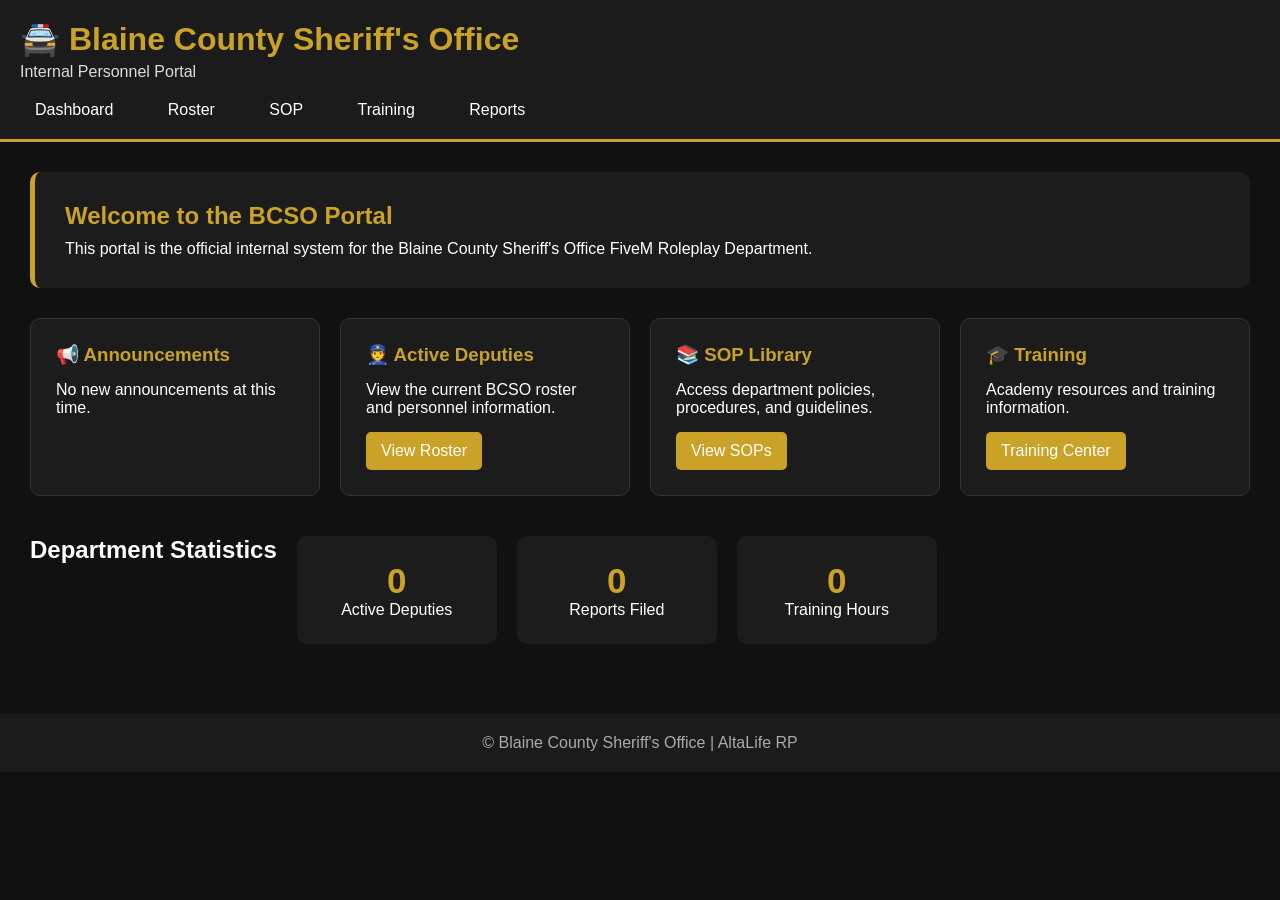
<file: index.html>
<!DOCTYPE html>
<html lang="en">
<head>
    <meta charset="UTF-8">
    <meta name="viewport" content="width=device-width, initial-scale=1.0">
    <title>BCSO Internal Portal</title>

    <link rel="stylesheet" href="css/style.css">
</head>

<body>

<header>
    <div class="logo">
        <h1>🚔 Blaine County Sheriff's Office</h1>
        <p>Internal Personnel Portal</p>
    </div>

    <nav>
        <a href="index.html">Dashboard</a>
        <a href="roster.html">Roster</a>
        <a href="sop.html">SOP</a>
        <a href="training.html">Training</a>
        <a href="reports.html">Reports</a>
    </nav>
</header>


<main>

<section class="welcome">
    <h2>Welcome to the BCSO Portal</h2>

    <p>
        This portal is the official internal system for the
        Blaine County Sheriff's Office FiveM Roleplay Department.
    </p>
</section>


<section class="cards">

    <div class="card">
        <h3>📢 Announcements</h3>
        <p>
            No new announcements at this time.
        </p>
    </div>


    <div class="card">
        <h3>👮 Active Deputies</h3>
        <p>
            View the current BCSO roster and personnel information.
        </p>

        <a href="roster.html">
            View Roster
        </a>
    </div>


    <div class="card">
        <h3>📚 SOP Library</h3>
        <p>
            Access department policies, procedures, and guidelines.
        </p>

        <a href="sop.html">
            View SOPs
        </a>
    </div>


    <div class="card">
        <h3>🎓 Training</h3>
        <p>
            Academy resources and training information.
        </p>

        <a href="training.html">
            Training Center
        </a>
    </div>

</section>


<section class="stats">

<h2>Department Statistics</h2>

<div class="stat-box">
    <h3>0</h3>
    <p>Active Deputies</p>
</div>

<div class="stat-box">
    <h3>0</h3>
    <p>Reports Filed</p>
</div>

<div class="stat-box">
    <h3>0</h3>
    <p>Training Hours</p>
</div>

</section>


</main>


<footer>
    <p>
        © Blaine County Sheriff's Office | AltaLife RP
    </p>
</footer>


<script src="js/script.js"></script>

</body>
</html>
</file>
<file: css/style.css>
* {
    margin: 0;
    padding: 0;
    box-sizing: border-box;
    font-family: Arial, Helvetica, sans-serif;
}

body {
    background: #111;
    color: white;
}

header {
    background: #1b1b1b;
    padding: 20px;
    border-bottom: 3px solid #c9a227;
}

.logo h1 {
    color: #c9a227;
}

.logo p {
    color: #ddd;
    margin-top: 5px;
}


nav {
    margin-top: 20px;
}

nav a {
    color: white;
    text-decoration: none;
    margin-right: 20px;
    padding: 10px 15px;
    border-radius: 5px;
}

nav a:hover {
    background: #c9a227;
    color: black;
}


main {
    padding: 30px;
}


.welcome {
    background: #1c1c1c;
    padding: 30px;
    border-radius: 10px;
    margin-bottom: 30px;
    border-left: 5px solid #c9a227;
}

.welcome h2 {
    color: #c9a227;
    margin-bottom: 10px;
}


.cards {
    display: grid;
    grid-template-columns: repeat(auto-fit, minmax(250px, 1fr));
    gap: 20px;
}


.card {
    background: #1c1c1c;
    padding: 25px;
    border-radius: 10px;
    border: 1px solid #333;
}


.card h3 {
    color: #c9a227;
    margin-bottom: 15px;
}


.card a {
    display: inline-block;
    margin-top: 15px;
    color: white;
    background: #c9a227;
    padding: 10px 15px;
    border-radius: 5px;
    text-decoration: none;
}


.card a:hover {
    background: white;
    color: black;
}


.stats {
    margin-top: 40px;
    display: flex;
    gap: 20px;
    flex-wrap: wrap;
}


.stat-box {
    background: #1c1c1c;
    padding: 25px;
    min-width: 200px;
    text-align: center;
    border-radius: 10px;
}


.stat-box h3 {
    color: #c9a227;
    font-size: 35px;
}


footer {
    margin-top: 40px;
    padding: 20px;
    text-align: center;
    background: #1b1b1b;
    color: #aaa;
}


@media(max-width:700px) {

    nav a {
        display: block;
        margin: 10px 0;
    }

}
</file>
